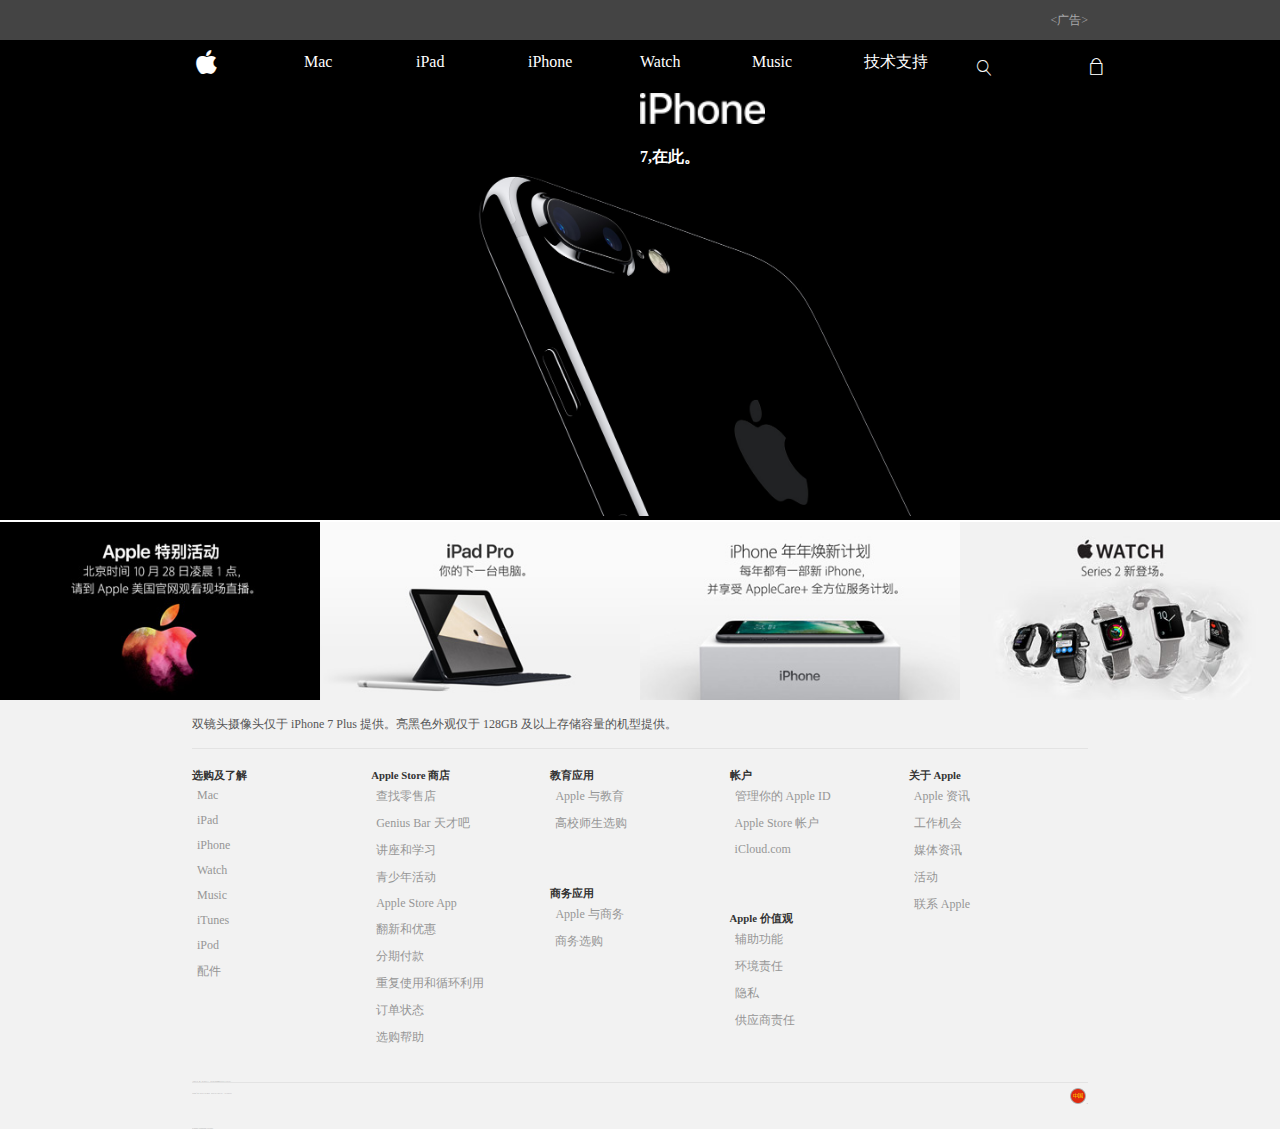
<file: index.html>
<!doctype html>
<html lang="en">
<head>
	<meta charset="UTF-8" />
	<title>Document</title>
	<link rel="stylesheet" href="css/Apple.css" />
</head>
<body>
	<div id="top">
		<div class="top"><广告></div>
	</div>
	<div id="logo">
		<div class="logo">
			<ul>
				<li class="lo">
					<a class="icon"href="">
						<span>&#xe712;</span>
					</a>
				</li>
				<li class="lo">
					<a href="">
						<span>Mac</span>
					</a>
				</li>
				<li class="lo">
					<a href="">
						<span>iPad</span>
					</a>
				</li>
				<li class="lo">
					<a href="">
						<span>iPhone</span>
					</a>
				</li>
				<li class="lo">
					<a href="">
						<span>Watch</span>
					</a>
				</li>
				<li class="lo">
					<a href="">
						<span>Music</span>
					</a>
				</li>
				<li class="lo jishu">
					<a href="">
						<span >技术支持</span>
					</a>
				</li>
				<li class="lo">
					<a class="icon"href="">
						<span class="id1">&#xe664;</span>
					</a>
				</li>
				<li class="lo">
					<a class="icon"href="">
						<span class="id1">&#xe64b;</span>
					</a>
				</li>
				<li class="lo">
					<a class="icon"href="">
						<span>&#xe658;</span>
					</a>
				</li>
			</ul>
		</div>
	</div>
	<div id="banner">
	    <div class="xin">
	    	<a href="">
	    		<img src="ima/3.jpg" alt="">
	    	</a>
	    	<h1>
	    		 <img src="ima/5.png" alt=""> 
	    	</h1>
	    	<h2>7,在此。</h2>
	    </div>
	</div>
	<!-- 图片 -->
	<div id="pic">
		<ul>
			<li>
				<a href="">
					<img src="ima/6.jpg" alt="">
				</a>
			</li>
			<li>
				<a href="">
					<img src="ima/2.jpg" alt="">
				</a>
			</li>
			<li>
				<a href="">
					<img src="ima/4.jpg" alt="">
				</a>
			</li>
			<li>
				<a href="">
					<img src="ima/8.jpg" alt="">
				</a>
			</li>
		</ul>
	</div>
	<!-- link -->
	<div id="link">
		<ul>
			<li>双镜头摄像头仅于 iPhone 7 Plus 提供。亮黑色外观仅于 128GB 及以上存储容量的机型提供。</li>
		</ul>
	</div>
	<div id="link1">
		<div class="ljsj">
			<div class="slj">
				<h6>选购及了解
					<span class="jiahao">+</span>
				</h6>

				<a href="">Mac</a>
				<a href="">iPad</a>
				<a href="">iPhone</a>
				<a href="">Watch</a>
				<a href="">Music</a>
				<a href="">iTunes</a>
				<a href="">iPod</a>
				<a href="">配件</a>
				<a href=""></a>
			</div>
			<div class="slj">
				<h6>Apple Store 商店
					<span class="jiahao">+</span>
				</h6>
				<a href="">查找零售店</a>
				<a href="">Genius Bar 天才吧</a>
				<a href="">讲座和学习</a>
				<a href="">青少年活动</a>
				<a href="">Apple Store App</a>
				<a href="">翻新和优惠</a>
				<a href="">分期付款</a>
				<a href="">重复使用和循环利用</a>
				<a href="">订单状态</a>
				<a href="">选购帮助</a>
			</div>
			<div class="slj">
				<div>
					<h6>教育应用
						<span class="jiahao">+</span>
					</h6>
					<a href="">Apple 与教育</a>
					<a href="">高校师生选购</a>
				</div>
				<div class="kuozhan">
					<h6>商务应用
						<span class="jiahao">+</span>
					</h6>
					<a href="">Apple 与商务</a>
					<a href="">商务选购</a>
				</div>
			</div>
			<div class="slj">
				<div>
					<h6>帐户
						<span class="jiahao">+</span>
					</h6>
					<a href="">管理你的 Apple ID</a>
					<a href="">Apple Store 帐户</a>
					<a href="">iCloud.com</a>
			    </div>
				<div class="kuozhan">
					<h6>Apple 价值观
						<span class="jiahao">+</span>
					</h6>
					<a href="">辅助功能</a>
					<a href="">环境责任</a>
					<a href="">隐私</a>
					<a href="">供应商责任</a>
				</div>
			</div>
			<div class="slj">
				<h6>关于 Apple
					<span class="jiahao">+</span>
				</h6>
				<a href="">Apple 资讯</a>
				<a href="">工作机会</a>
				<a href="">媒体资讯</a>
				<a href="">活动</a>
				<a href="">联系 Apple</a>
			</div>
		</div>
	</div>
	<!-- footer -->
	<div id="footer">
		<div class="floor">
			<div class="xhx">更多选购方式：前往 Apple Store 零售店，致电 400-666-8800 或查找在你附近的授权经销商。</div>
			<div class="right1">
					<span>
					    <img src="ima/1.png" alt="">
				    </span>中国</div>
			<div class="left1" >Copyright © 2016 Apple Inc. 保留所有权利。</div>
			<div class="left1">
				<a href="">隐私政策</a>
				<a href="">使用条款</a>
				<a href="">销售政策</a>
				<a href="">法律信息</a>
				<a href="">网站地图</a>
			</div>
				
			<div style="margin-top:35px;">京公安网安备 11010502008968 京ICP备10214630</div>
		</div>
	</div>
</body>
</html>
</file>
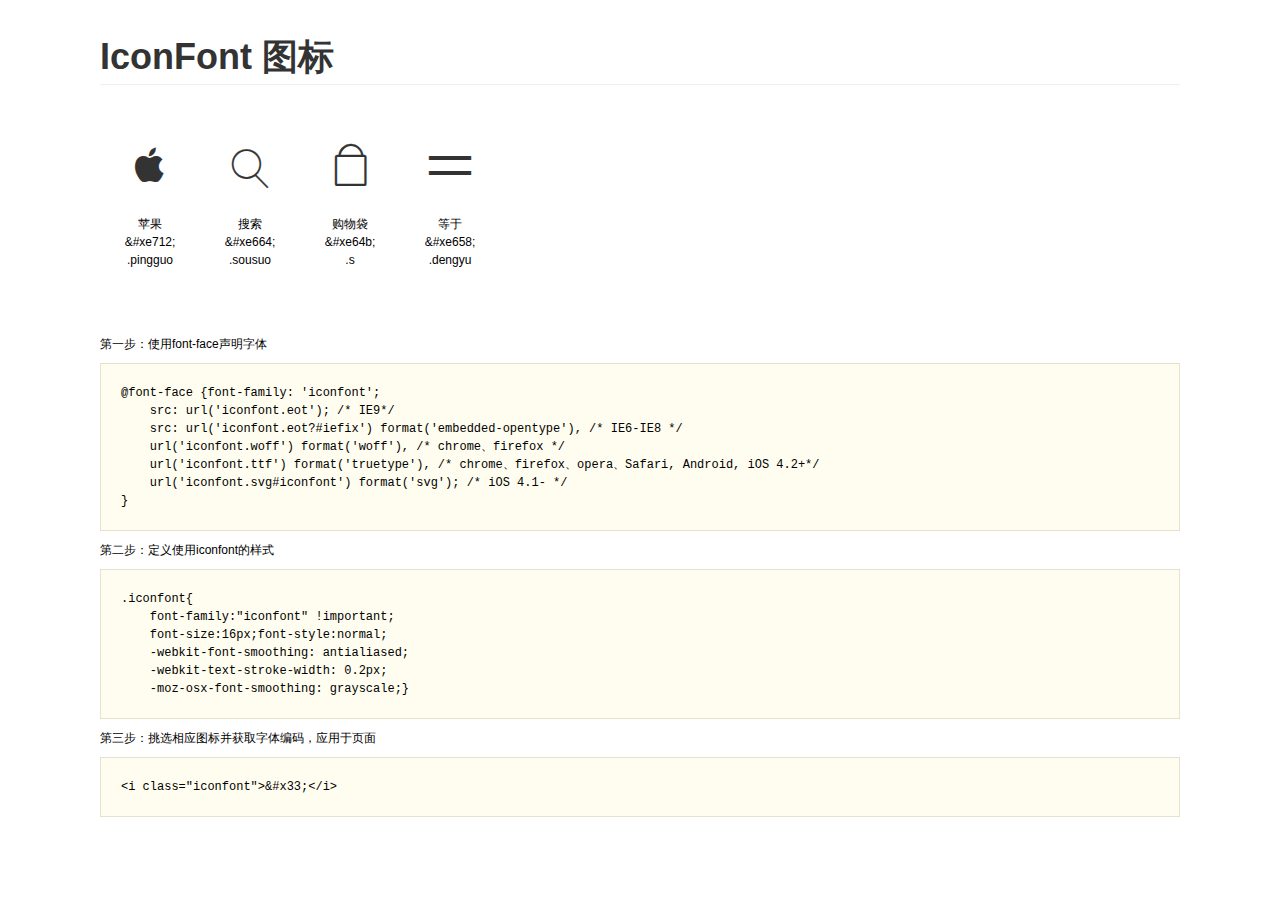
<file: css/demo.html>
<!DOCTYPE html>
<html>
<head>
    <meta charset="utf-8"/>
    <title>IconFont</title>
    <link rel="stylesheet" href="demo.css">
    <link rel="stylesheet" href="iconfont.css">
</head>
<body>
    <div class="main">
        <h1>IconFont 图标</h1>
        <ul class="icon_lists clear">
            
                <li>
                <i class="icon iconfont">&#xe712;</i>
                    <div class="name">苹果</div>
                    <div class="code">&amp;#xe712;</div>
                    <div class="fontclass">.pingguo</div>
                </li>
            
                <li>
                <i class="icon iconfont">&#xe664;</i>
                    <div class="name">搜索</div>
                    <div class="code">&amp;#xe664;</div>
                    <div class="fontclass">.sousuo</div>
                </li>
            
                <li>
                <i class="icon iconfont">&#xe64b;</i>
                    <div class="name">购物袋</div>
                    <div class="code">&amp;#xe64b;</div>
                    <div class="fontclass">.s</div>
                </li>
            
                <li>
                <i class="icon iconfont">&#xe658;</i>
                    <div class="name">等于</div>
                    <div class="code">&amp;#xe658;</div>
                    <div class="fontclass">.dengyu</div>
                </li>
            
        </ul>


        <div class="helps">
            第一步：使用font-face声明字体
            <pre>
@font-face {font-family: 'iconfont';
    src: url('iconfont.eot'); /* IE9*/
    src: url('iconfont.eot?#iefix') format('embedded-opentype'), /* IE6-IE8 */
    url('iconfont.woff') format('woff'), /* chrome、firefox */
    url('iconfont.ttf') format('truetype'), /* chrome、firefox、opera、Safari, Android, iOS 4.2+*/
    url('iconfont.svg#iconfont') format('svg'); /* iOS 4.1- */
}
</pre>
第二步：定义使用iconfont的样式
            <pre>
.iconfont{
    font-family:"iconfont" !important;
    font-size:16px;font-style:normal;
    -webkit-font-smoothing: antialiased;
    -webkit-text-stroke-width: 0.2px;
    -moz-osx-font-smoothing: grayscale;}
</pre>
第三步：挑选相应图标并获取字体编码，应用于页面
<pre>
&lt;i class="iconfont"&gt;&amp;#x33;&lt;/i&gt;
</pre>
        </div>

    </div>
</body>
</html>
</file>
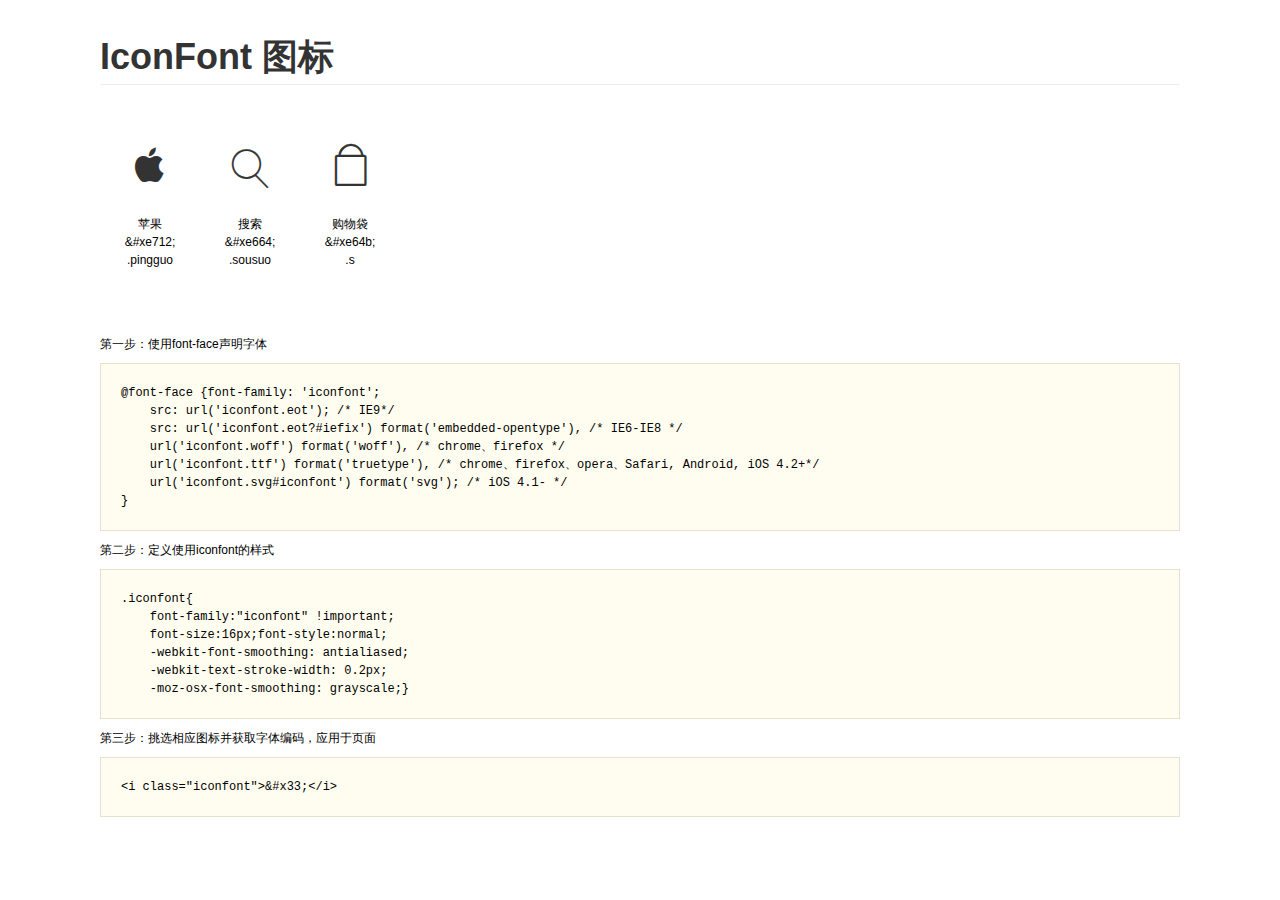
<file: ima/ux_1476959298_8818512/demo.html>
<!DOCTYPE html>
<html>
<head>
    <meta charset="utf-8"/>
    <title>IconFont</title>
    <link rel="stylesheet" href="demo.css">
    <link rel="stylesheet" href="iconfont.css">
</head>
<body>
    <div class="main">
        <h1>IconFont 图标</h1>
        <ul class="icon_lists clear">
            
                <li>
                <i class="icon iconfont">&#xe712;</i>
                    <div class="name">苹果</div>
                    <div class="code">&amp;#xe712;</div>
                    <div class="fontclass">.pingguo</div>
                </li>
            
                <li>
                <i class="icon iconfont">&#xe664;</i>
                    <div class="name">搜索</div>
                    <div class="code">&amp;#xe664;</div>
                    <div class="fontclass">.sousuo</div>
                </li>
            
                <li>
                <i class="icon iconfont">&#xe64b;</i>
                    <div class="name">购物袋</div>
                    <div class="code">&amp;#xe64b;</div>
                    <div class="fontclass">.s</div>
                </li>
            
        </ul>


        <div class="helps">
            第一步：使用font-face声明字体
            <pre>
@font-face {font-family: 'iconfont';
    src: url('iconfont.eot'); /* IE9*/
    src: url('iconfont.eot?#iefix') format('embedded-opentype'), /* IE6-IE8 */
    url('iconfont.woff') format('woff'), /* chrome、firefox */
    url('iconfont.ttf') format('truetype'), /* chrome、firefox、opera、Safari, Android, iOS 4.2+*/
    url('iconfont.svg#iconfont') format('svg'); /* iOS 4.1- */
}
</pre>
第二步：定义使用iconfont的样式
            <pre>
.iconfont{
    font-family:"iconfont" !important;
    font-size:16px;font-style:normal;
    -webkit-font-smoothing: antialiased;
    -webkit-text-stroke-width: 0.2px;
    -moz-osx-font-smoothing: grayscale;}
</pre>
第三步：挑选相应图标并获取字体编码，应用于页面
<pre>
&lt;i class="iconfont"&gt;&amp;#x33;&lt;/i&gt;
</pre>
        </div>

    </div>
</body>
</html>
</file>
<file: css/Apple.css>
*{
	padding: 0;
	margin: 0;
	list-style:none;
	border: 0;
	text-decoration: none;
}
@font-face {font-family: 'iconfont';
    src: url('iconfont.eot'); /* IE9*/
    src: url('iconfont.eot?#iefix') format('embedded-opentype'), /* IE6-IE8 */
    url('iconfont.woff') format('woff'), /* chrome、firefox */
    url('iconfont.ttf') format('truetype'), /* chrome、firefox、opera、Safari, Android, iOS 4.2+*/
    url('iconfont.svg#iconfont') format('svg'); /* iOS 4.1- */
}
.icon{
    font-family:"iconfont" !important;
    font-size:16px;font-style:normal;
    -webkit-font-smoothing: antialiased;
    -webkit-text-stroke-width: 0.2px;
    -moz-osx-font-smoothing: grayscale;}
#top{
	width: 100%;
	height: 40px;
	background: #444444;
	margin: 0 auto;
}
.top{
	color: #a8a8aa;
    font-size: 12px;
    line-height: 40px;
    text-align: right;
    margin: 0 auto;
    width: 70%;
}
@media only screen and (min-width: 1063px) {
	.top{
	color: #a8a8aa;
    font-size: 12px;
    line-height: 40px;
    text-align: right;
    margin: 0 auto;
}
    .logo{
	width:70%;
	padding: 0 22px;
	margin: 0 auto;
}

}


/*logo*/
#logo{
	width: 100%;
	height: 44px;
	background: #000000;
	margin: 0 auto;
}
.logo{
	width:70%;
	padding: 0 22px;
	margin: 0 auto;
	line-height: 44px;
}
#logo .lo{
	float: left;
	width: 40px;
	height: 44px;
}
#logo .jishu{
	float: left;
	width: 77px;
	height: 44px;
}
.icon{
	font-size: 30px;
	color: #FFF;
}

.icon .id1{
	font-size: 16px;
}
#logo a{
	color: #FFF;
}
.logo ul{
	position: relative;
}
.logo ul li:nth-child(1){
	position: absolute;
    top: 0px;
    left: 0px;
}
.logo ul li:nth-child(2){
	position: absolute;
    top: 0px;
    left: 12.5%;
}
.logo ul li:nth-child(3){
	position: absolute;
    top: 0px;
    left: 25%;
}
.logo ul li:nth-child(4){
	position: absolute;
    top: 0px;
    left: 37.5%;
}
.logo ul li:nth-child(5){
	position: absolute;
    top: 0px;
    left: 50%;
}
.logo ul li:nth-child(6){
	position: absolute;
    top: 0px;
    left: 62.5%;
}
.logo ul li:nth-child(7){
	position: absolute;
    top: 0px;
    left: 75%;
}
.logo ul li:nth-child(8){
	position: absolute;
    top: 0px;
    left: 87.5%;
}
.logo ul li:nth-child(9){
	position: absolute;
    top: 0px;
    left: 100%;
}
.logo ul li:nth-child(10){
	position: absolute;
    top: 0px;
    left: 0;
    display: none;
}

   
/*banner*/
#banner{
	width: 100%;
	height: 100%;
	background:#000;
	position: relative;
	margin: 0 auto;
}
.xin{
	width: 70%;
	margin: 0 auto;
}
.xin img{
	margin-left: 20%;
	width: 65%;
}
.xin h1{
	width: 15%;
	height: 5.5%;
	position: absolute;
	left: 50%;
	top: 2%;
	z-index: 2;
}
.xin h1 img{
	margin: 0;
}
.xin h2{
	font-size: 100%;
	width: 20%;
	margin-top: 1.5%;
	height: 10%;
	color: #fff;
	position: absolute;
	left: 50%;
	top: 10%;
}
/*图片*/

#pic{
	margin-top:2px ;
	overflow: hidden;
	margin: 0 auto;
	margin-top: 2px;
}
#pic li img{
	width: 25%;
	float: left;
	background-position: center !important;
}

/*link*/
#link{
	width: 100%;
	background: #F2F2F2;
	overflow: hidden;
}
#link ul{
	width: 70%;
	margin: 0 auto;
	color: #565656;
	font-size: 12px;
	line-height:48px ;
	
}
#link ul li{
	width: 100%;
	height: 100%;
	border-bottom: 1px solid #E3E3E3;
}
#link1{
	width: 100%;
	height: 100%;
	margin: 0 auto;
	padding-top: 20px;
	background: #F2F2F2;
	overflow: hidden;
}
#link1 .ljsj{
	width: 70%;
	margin: 0 auto;
}
#link1 .slj{
	float: left;
	width: 20%;
}
#link1 .slj h6{
	color: #333333;
	position: relative;
}
#link1 .slj  .jiahao{
	position: absolute;
	left: 100%;
	top: 0;
	color: #333333;
	display: none;
}
#link1 .slj a{
	display: block;
	padding: 5px;
	color: #969696;
	font-size: 12px;
}
#link1 .slj .kuozhan{
	padding-top: 50px;
}
/*footer*/
#footer{
	width: 100%;
	height: 100%;
	padding-top: 20px;
	background: #F2F2F2;
	overflow: hidden;
	margin: 0 auto;
	color: #999;
	font-size: 1px;
}
#footer .floor{
	width: 70%;
	margin: 0 auto;
}
#footer .floor a{
	color: #999;
}
#footer .floor .xhx{
	overflow: hidden;
	border-bottom: 1px solid #e3e3e3;
}
#footer .floor div{
	overflow: hidden;
	padding-top:10px ;
}  
#footer .floor .left1{
	overflow: hidden;
	float: left;
}
#footer .floor .right1{
	padding-top: 0;
	padding-left: 30px;
	margin-top: 5px;
	float: right;
}
@media only screen and (min-width: 760px) and (max-width: 1063px) {
	#pic li{
	width: 50%;
	float: left;
}
#pic li img{
	width: 100%;
	float: left;
}
}
@media only screen and  (max-width: 760px) {
	#pic li{
	width: 100%;
	height: 100%;
	float: left;
}
#pic li img{
	width: 100%;
	height: 100%;
	float: left;
}
}
@media only screen and (max-width: 760px) {
	.logo{
	width:96%;
	padding: 0 22px;
	margin: 0 auto;
	line-height: 44px;
}
	.logo ul li:nth-child(1){
	position: absolute;
    top: 0px;
    left: 50%;
}
    .logo ul li:nth-child(2){
	display: none;
	}
	.logo ul li:nth-child(3){
	display: none;
	}
	.logo ul li:nth-child(4){
	display: none;
	}
	.logo ul li:nth-child(5){
	display: none;
	}
	.logo ul li:nth-child(6){
	display: none;
	}
	.logo ul li:nth-child(7){
	display: none;
	}
	.logo ul li:nth-child(8){
	display: none;
}
.logo ul li:nth-child(10){
	position: absolute;
    top: 0px;
    left: 0;
    display: block;
}
	
}
@media only screen and (max-width: 760px) {
	
	#footer .floor .right1{
		width: 100%;
		margin-top: 5px;
		padding: 0;
		float: left;
		overflow: hidden;
}
    #footer .floor div{
    	width: 100%;
	padding-top:10px ;
} 

	#link1 .slj  .jiahao{
	position: absolute;
	left: 100%;
	top: 0;
	color: #333333;
	display:block;
}
	.xin{
	width: 60%;
	margin: 0 auto;
}
    .logo ul li:nth-child(9){
	position: absolute;
    top: 0px;
    left: 96%;
}
	#link ul{
	width: 96%;
	margin: 0 auto;
	color: #565656;
	font-size: 12px;
	line-height:48px ;
	
}
#link1 .ljsj{
	width: 96%;
	margin: 0 auto;
}
	#footer .floor{
	width: 96%;
	margin: 0 auto;
}
	#link ul li{
	width: 100%;
	height: 50%;
	border-bottom: 1px solid #E3E3E3;
}
	#link1 .ljsj h6{
		border-bottom: 1px solid #E3E3E3;
	}
	#link1 .ljsj :nth-of-type(1){
		width: 100%;
		padding-bottom: 10px;
		
	}
	#link1 .ljsj :nth-of-type(2){
		width: 100%;
		padding-bottom: 10px;
		
	}
	#link1 .ljsj :nth-of-type(3){
		width: 100%;
		padding-bottom: 10px;
		
	}
	#link1 .ljsj :nth-of-type(4){
		width: 100%;
		padding-bottom: 10px;
		
	}
	#link1 .ljsj :nth-of-type(5){
		width: 100%;
		padding-bottom: 10px;
		
	}
	#link1 .ljsj :nth-of-type(6){
		width: 100%;
		padding-bottom: 10px;
		
	}
	#link1 .ljsj a{
		display: none;
	}
	#link1 .ljsj .kuozhan{
		padding: 0;
	}
}
</file>
<file: css/iconfont.css>
@font-face {font-family: "iconfont";
  src: url('iconfont.eot?t=1476975391'); /* IE9*/
  src: url('iconfont.eot?t=1476975391#iefix') format('embedded-opentype'), /* IE6-IE8 */
  url('iconfont.woff?t=1476975391') format('woff'), /* chrome, firefox */
  url('iconfont.ttf?t=1476975391') format('truetype'), /* chrome, firefox, opera, Safari, Android, iOS 4.2+*/
  url('iconfont.svg?t=1476975391#iconfont') format('svg'); /* iOS 4.1- */
}

.iconfont {
  font-family:"iconfont" !important;
  font-size:16px;
  font-style:normal;
  -webkit-font-smoothing: antialiased;
  -webkit-text-stroke-width: 0.2px;
  -moz-osx-font-smoothing: grayscale;
}
.icon-pingguo:before { content: "\e712"; }
.icon-sousuo:before { content: "\e664"; }
.icon-s:before { content: "\e64b"; }
.icon-dengyu:before { content: "\e658"; }
</file>
<file: ima/ux_1476959298_8818512/iconfont.css>
@font-face {font-family: "iconfont";
  src: url('iconfont.eot?t=1476959299'); /* IE9*/
  src: url('iconfont.eot?t=1476959299#iefix') format('embedded-opentype'), /* IE6-IE8 */
  url('iconfont.woff?t=1476959299') format('woff'), /* chrome, firefox */
  url('iconfont.ttf?t=1476959299') format('truetype'), /* chrome, firefox, opera, Safari, Android, iOS 4.2+*/
  url('iconfont.svg?t=1476959299#iconfont') format('svg'); /* iOS 4.1- */
}

.iconfont {
  font-family:"iconfont" !important;
  font-size:16px;
  font-style:normal;
  -webkit-font-smoothing: antialiased;
  -webkit-text-stroke-width: 0.2px;
  -moz-osx-font-smoothing: grayscale;
}
.icon-pingguo:before { content: "\e712"; }
.icon-sousuo:before { content: "\e664"; }
.icon-s:before { content: "\e64b"; }
</file>
<file: css/demo.css>
*{margin: 0;padding: 0;list-style: none;}
/*
KISSY CSS Reset
理念：1. reset 的目的不是清除浏览器的默认样式，这仅是部分工作。清除和重置是紧密不可分的。
2. reset 的目的不是让默认样式在所有浏览器下一致，而是减少默认样式有可能带来的问题。
3. reset 期望提供一套普适通用的基础样式。但没有银弹，推荐根据具体需求，裁剪和修改后再使用。
特色：1. 适应中文；2. 基于最新主流浏览器。
维护：玉伯<lifesinger@gmail.com>, 正淳<ragecarrier@gmail.com>
 */

/** 清除内外边距 **/
body, h1, h2, h3, h4, h5, h6, hr, p, blockquote, /* structural elements 结构元素 */
dl, dt, dd, ul, ol, li, /* list elements 列表元素 */
pre, /* text formatting elements 文本格式元素 */
form, fieldset, legend, button, input, textarea, /* form elements 表单元素 */
th, td /* table elements 表格元素 */ {
  margin: 0;
  padding: 0;
}

/** 设置默认字体 **/
body,
button, input, select, textarea /* for ie */ {
  font: 12px/1.5 tahoma, arial, \5b8b\4f53, sans-serif;
}
h1, h2, h3, h4, h5, h6 { font-size: 100%; }
address, cite, dfn, em, var { font-style: normal; } /* 将斜体扶正 */
code, kbd, pre, samp { font-family: courier new, courier, monospace; } /* 统一等宽字体 */
small { font-size: 12px; } /* 小于 12px 的中文很难阅读，让 small 正常化 */

/** 重置列表元素 **/
ul, ol { list-style: none; }

/** 重置文本格式元素 **/
a { text-decoration: none; }
a:hover { text-decoration: underline; }


/** 重置表单元素 **/
legend { color: #000; } /* for ie6 */
fieldset, img { border: 0; } /* img 搭车：让链接里的 img 无边框 */
button, input, select, textarea { font-size: 100%; } /* 使得表单元素在 ie 下能继承字体大小 */
/* 注：optgroup 无法扶正 */

/** 重置表格元素 **/
table { border-collapse: collapse; border-spacing: 0; }

/* 清除浮动 */
.ks-clear:after, .clear:after {
  content: '\20';
  display: block;
  height: 0;
  clear: both;
}
.ks-clear, .clear {
  *zoom: 1;
}

.main {padding: 30px 100px;}
.main h1{font-size:36px; color:#333; text-align:left;margin-bottom:30px; border-bottom: 1px solid #eee;}

.helps{margin-top:40px;}
.helps pre{
  padding:20px;
  margin:10px 0;
  border:solid 1px #e7e1cd;
  background-color: #fffdef;
  overflow: auto;
}

.icon_lists li{
  float:left;
  width: 100px;
  height:180px;
  text-align: center;
}
.icon_lists .icon{
  font-size: 42px;
  line-height: 100px;
  margin: 10px 0;
  color:#333;
  -webkit-transition: font-size 0.25s ease-out 0s;
  -moz-transition: font-size 0.25s ease-out 0s;
  transition: font-size 0.25s ease-out 0s;

}
.icon_lists .icon:hover{
  font-size: 100px;
}
</file>
<file: ima/ux_1476959298_8818512/demo.css>
*{margin: 0;padding: 0;list-style: none;}
/*
KISSY CSS Reset
理念：1. reset 的目的不是清除浏览器的默认样式，这仅是部分工作。清除和重置是紧密不可分的。
2. reset 的目的不是让默认样式在所有浏览器下一致，而是减少默认样式有可能带来的问题。
3. reset 期望提供一套普适通用的基础样式。但没有银弹，推荐根据具体需求，裁剪和修改后再使用。
特色：1. 适应中文；2. 基于最新主流浏览器。
维护：玉伯<lifesinger@gmail.com>, 正淳<ragecarrier@gmail.com>
 */

/** 清除内外边距 **/
body, h1, h2, h3, h4, h5, h6, hr, p, blockquote, /* structural elements 结构元素 */
dl, dt, dd, ul, ol, li, /* list elements 列表元素 */
pre, /* text formatting elements 文本格式元素 */
form, fieldset, legend, button, input, textarea, /* form elements 表单元素 */
th, td /* table elements 表格元素 */ {
  margin: 0;
  padding: 0;
}

/** 设置默认字体 **/
body,
button, input, select, textarea /* for ie */ {
  font: 12px/1.5 tahoma, arial, \5b8b\4f53, sans-serif;
}
h1, h2, h3, h4, h5, h6 { font-size: 100%; }
address, cite, dfn, em, var { font-style: normal; } /* 将斜体扶正 */
code, kbd, pre, samp { font-family: courier new, courier, monospace; } /* 统一等宽字体 */
small { font-size: 12px; } /* 小于 12px 的中文很难阅读，让 small 正常化 */

/** 重置列表元素 **/
ul, ol { list-style: none; }

/** 重置文本格式元素 **/
a { text-decoration: none; }
a:hover { text-decoration: underline; }


/** 重置表单元素 **/
legend { color: #000; } /* for ie6 */
fieldset, img { border: 0; } /* img 搭车：让链接里的 img 无边框 */
button, input, select, textarea { font-size: 100%; } /* 使得表单元素在 ie 下能继承字体大小 */
/* 注：optgroup 无法扶正 */

/** 重置表格元素 **/
table { border-collapse: collapse; border-spacing: 0; }

/* 清除浮动 */
.ks-clear:after, .clear:after {
  content: '\20';
  display: block;
  height: 0;
  clear: both;
}
.ks-clear, .clear {
  *zoom: 1;
}

.main {padding: 30px 100px;}
.main h1{font-size:36px; color:#333; text-align:left;margin-bottom:30px; border-bottom: 1px solid #eee;}

.helps{margin-top:40px;}
.helps pre{
  padding:20px;
  margin:10px 0;
  border:solid 1px #e7e1cd;
  background-color: #fffdef;
  overflow: auto;
}

.icon_lists li{
  float:left;
  width: 100px;
  height:180px;
  text-align: center;
}
.icon_lists .icon{
  font-size: 42px;
  line-height: 100px;
  margin: 10px 0;
  color:#333;
  -webkit-transition: font-size 0.25s ease-out 0s;
  -moz-transition: font-size 0.25s ease-out 0s;
  transition: font-size 0.25s ease-out 0s;

}
.icon_lists .icon:hover{
  font-size: 100px;
}
</file>
